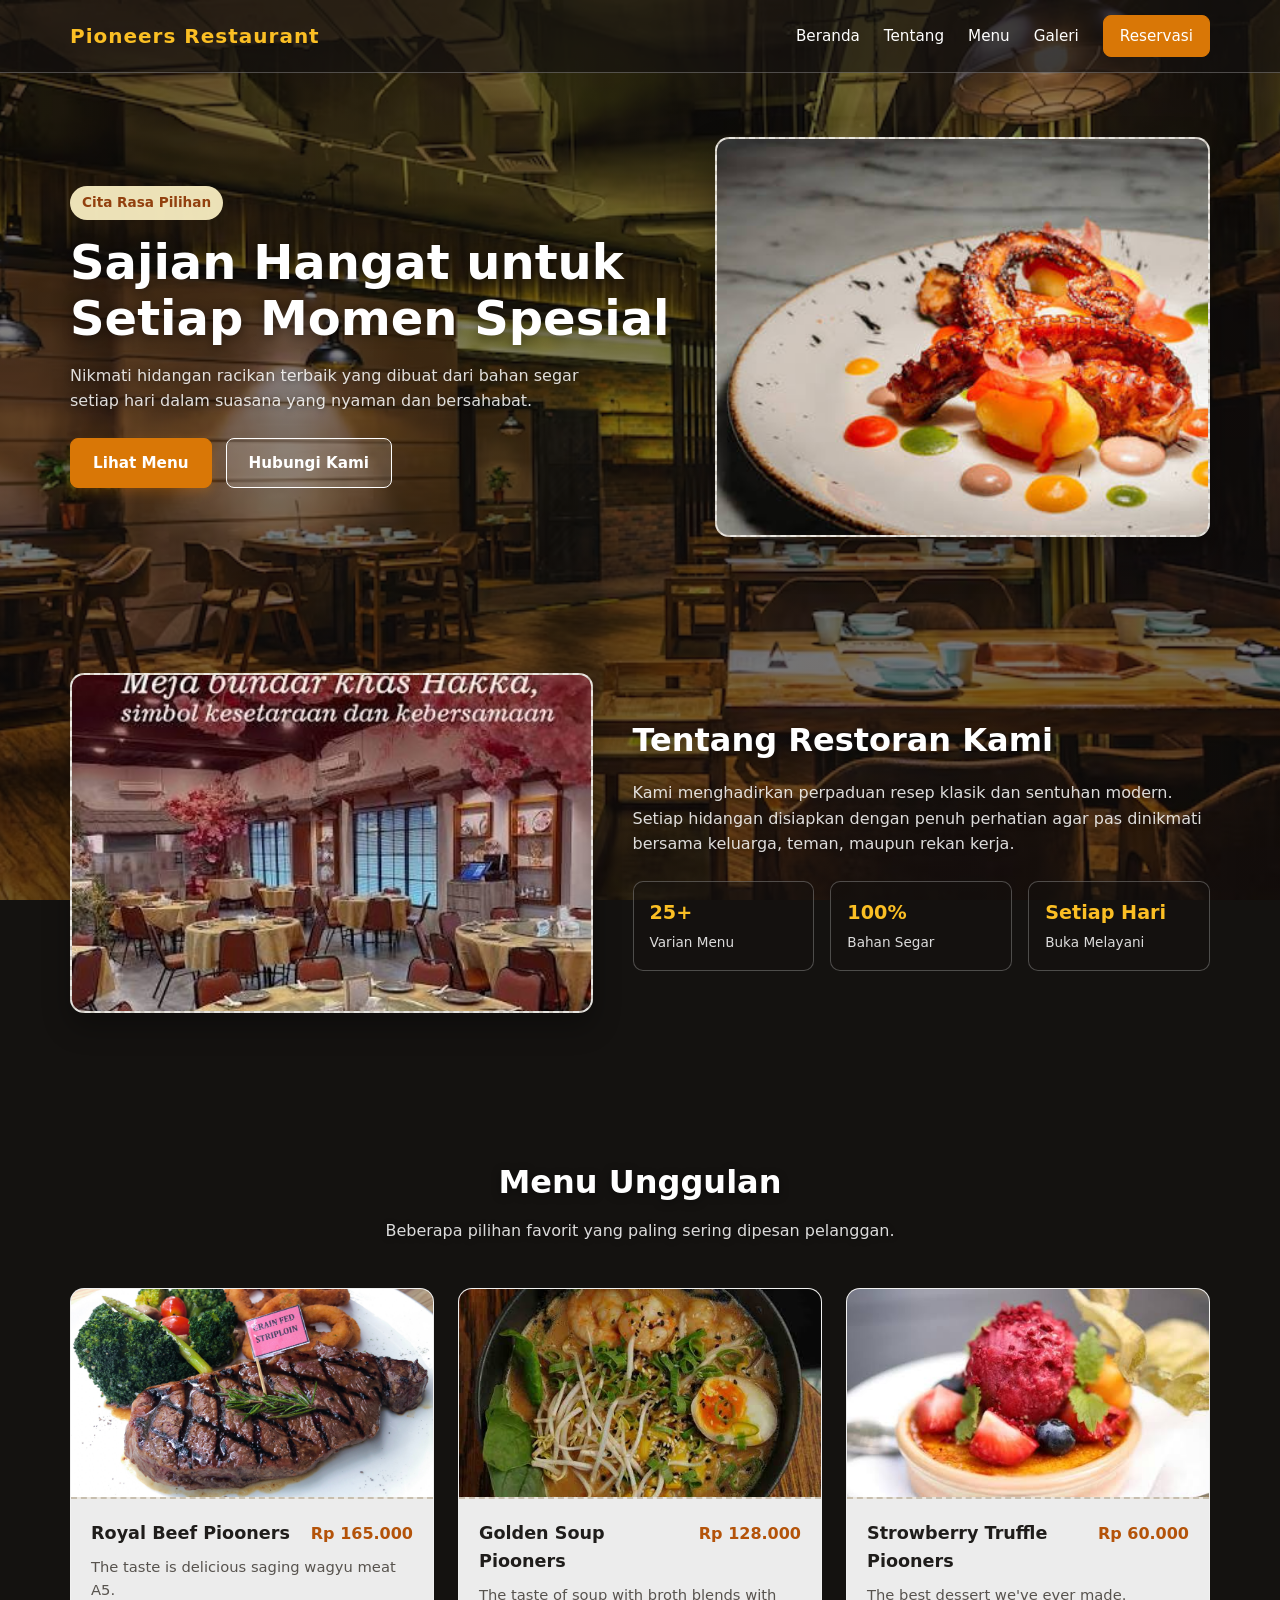
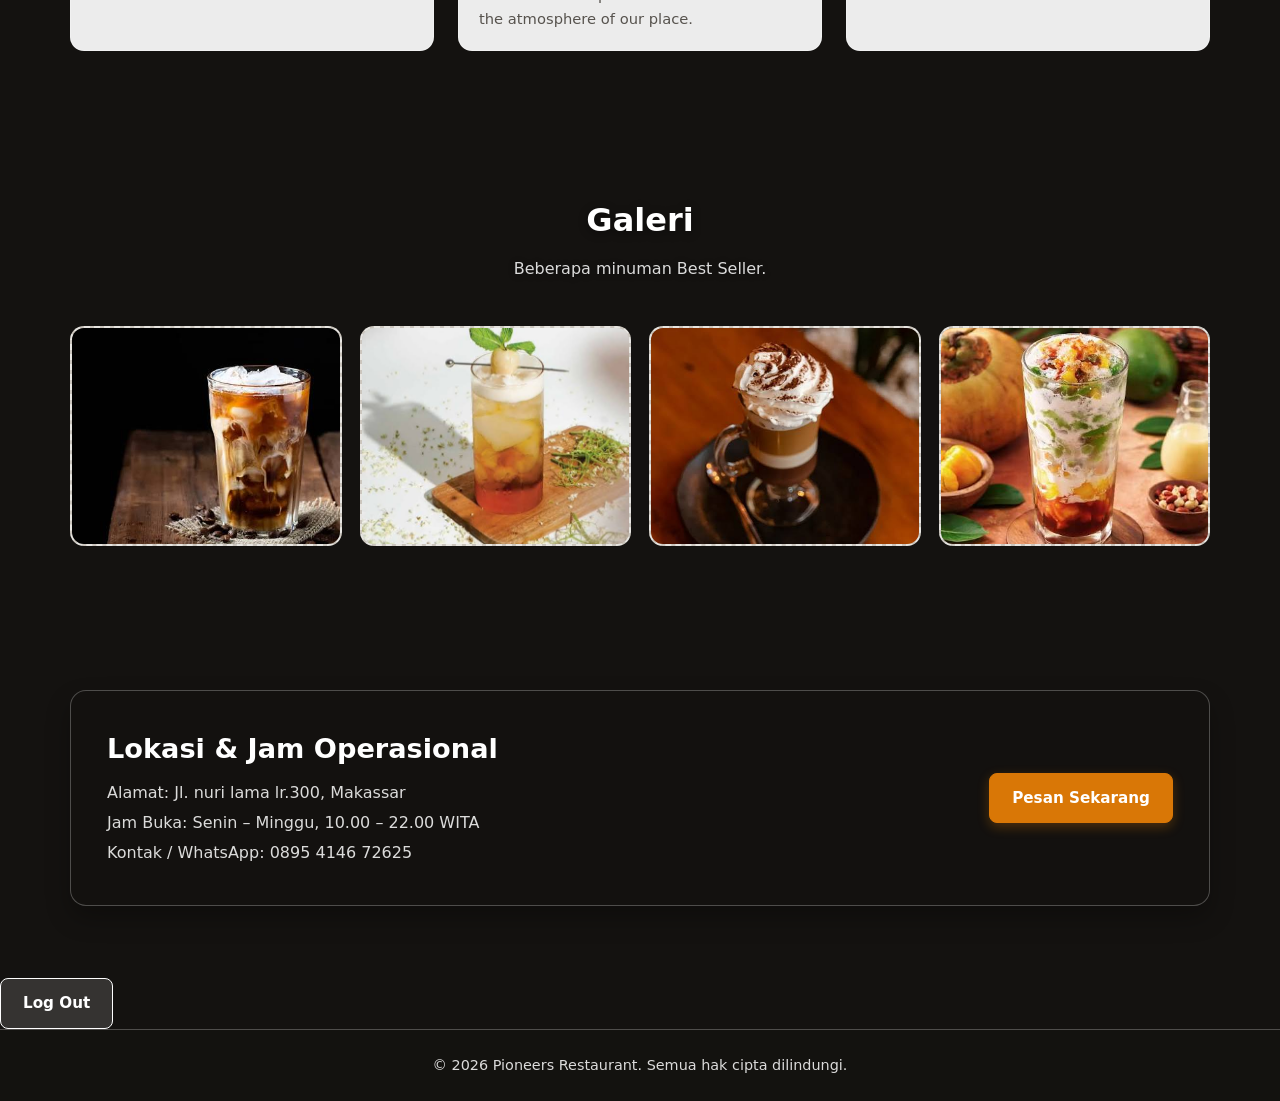
<file: beranda.html>
<!DOCTYPE html>
<html lang="id">
<head>
  <meta charset="UTF-8" />
  <meta name="viewport" content="width=device-width, initial-scale=1.0" />
  <title>Beranda Restoran</title>
  <link rel="stylesheet" href="beranda.css" />
</head>
<body>

  <!-- Navbar -->
  <header class="navbar">
    <div class="container nav-wrapper">
      <a href="#" class="logo">Pioneers Restaurant</a>
      <nav class="nav-links">
        <a href="#beranda">Beranda</a>
        <a href="#tentang">Tentang</a>
        <a href="#menu">Menu</a>
        <a href="#galeri">Galeri</a>
        <a href="#kontak" class="btn-nav">Reservasi</a>
      </nav>
    </div>
  </header>

  <!-- Hero Section -->
  <section id="beranda" class="hero">
    <div class="container hero-grid">
      <div class="hero-text">
        <span class="badge">Cita Rasa Pilihan</span>
        <h1>Sajian Hangat untuk Setiap Momen Spesial</h1>
        <p>
          Nikmati hidangan racikan terbaik yang dibuat dari bahan segar setiap hari
          dalam suasana yang nyaman dan bersahabat.
        </p>
        <div class="hero-actions">
          <a href="#menu" class="btn-primary">Lihat Menu</a>
          <a href="#kontak" class="btn-outline">Hubungi Kami</a>
        </div>
      </div>

      <!-- Foto Hero Kosong (Silakan isi src) -->
      <div class="hero-photo photo-slot">
        <img src="images.jfif" alt="Foto utama restoran atau hidangan unggulan" />
        <span class="photo-label">Slot Foto Hero (Kosong)</span>
      </div>
    </div>
  </section>

  <!-- Tentang Kami -->
  <section id="tentang" class="section about">
    <div class="container about-grid">
      <!-- Foto Tentang Kosong (Silakan isi src) -->
      <div class="about-photo photo-slot">
        <img src="filosifi.jfif" alt="Foto suasana interior restoran atau dapur" />
        <span class="photo-label">Slot Foto Suasana Resto (Kosong)</span>
      </div>

      <div class="about-text">
        <h2>Tentang Restoran Kami</h2>
        <p>
          Kami menghadirkan perpaduan resep klasik dan sentuhan modern. Setiap
          hidangan disiapkan dengan penuh perhatian agar pas dinikmati bersama
          keluarga, teman, maupun rekan kerja.
        </p>
        <div class="stats">
          <div class="stat-item">
            <strong>25+</strong>
            <span>Varian Menu</span>
          </div>
          <div class="stat-item">
            <strong>100%</strong>
            <span>Bahan Segar</span>
          </div>
          <div class="stat-item">
            <strong>Setiap Hari</strong>
            <span>Buka Melayani</span>
          </div>
        </div>
      </div>
    </div>
  </section>

  <!-- Menu Unggulan -->
  <section id="menu" class="section menu">
    <div class="container">
      <div class="section-header">
        <h2>Menu Unggulan</h2>
        <p>Beberapa pilihan favorit yang paling sering dipesan pelanggan.</p>
      </div>
 
      <div class="menu-grid">
        <!-- Menu 1 -->
        <article class="menu-card">
          <div class="menu-photo photo-slot">
            <img src="foto1.jpg" alt="Foto Menu 1" />
            <span class="photo-label">Foto Menu 1</span>
          </div>
          <div class="menu-body">
            <div class="menu-top">
              <h3>Royal Beef Piooners</h3>
              <span class="price">Rp 165.000</span>
            </div>
            <p>The taste is delicious saging wagyu meat A5.</p>
          </div>
        </article>

        <!-- Menu 2 -->
        <article class="menu-card">
          <div class="menu-photo photo-slot">
            <img src="foto2.jfif" alt="Foto Menu 2" />
            <span class="photo-label">Foto Menu 2</span>
          </div>
          <div class="menu-body">
            <div class="menu-top">
              <h3>Golden Soup Piooners</h3>
              <span class="price">Rp 128.000</span>
            </div>
            <p>The taste of soup with broth blends with the atmosphere of our place.</p>
          </div>
        </article>

        <!-- Menu 3 -->
        <article class="menu-card">
          <div class="menu-photo photo-slot">
            <img src="foto3.jfif" alt="Foto Menu 3" />
            <span class="photo-label">Foto Menu 3</span>
          </div>
          <div class="menu-body">
            <div class="menu-top">
              <h3>Strowberry Truffle Piooners</h3>
              <span class="price">Rp 60.000</span>
            </div>
            <p>The best dessert we've ever made.</p>
          </div>
        </article>
      </div>
    </div>
  </section>

  <!-- Galeri Foto -->
  <section id="galeri" class="section gallery">
    <div class="container">
      <div class="section-header">
        <h2>Galeri</h2>
        <p>Beberapa minuman Best Seller.</p>
      </div>

      <div class="gallery-grid">
        <div class="gallery-item photo-slot">
          <img src="minuman1.jfif" alt="Galeri Foto 1" />
          <span class="photo-label">Galeri 1</span>
        </div>
        <div class="gallery-item photo-slot">
          <img src="minuman2.jfif" alt="Galeri Foto 2" />
          <span class="photo-label">Galeri 2</span>
        </div>
        <div class="gallery-item photo-slot">
          <img src="minuman3.jfif" alt="Galeri Foto 3" />
          <span class="photo-label">Galeri 3</span>
        </div>
        <div class="gallery-item photo-slot">
          <img src="minuman4.jfif" alt="Galeri Foto 4" />
          <span class="photo-label">Galeri 4</span>
        </div>
      </div>
    </div>
  </section>

  <!-- Lokasi & Jam Buka -->
  <section id="kontak" class="section info">
    <div class="container info-box">
      <div>
        <h2>Lokasi & Jam Operasional</h2>
        <p>Alamat: Jl. nuri lama lr.300, Makassar</p>
        <p>Jam Buka: Senin – Minggu, 10.00 – 22.00 WITA</p>
        <p>Kontak / WhatsApp: 0895 4146 72625</p>
      </div>
      <a href="order.html" class="btn-primary">Pesan Sekarang</a>
    </div>
    
  </section>
<a href="index.html" class="btn-outline">Log Out</a>
  <!-- Footer -->
  <footer class="footer">
    <div class="container footer-content">
      <p>&copy; 2026 Pioneers Restaurant. Semua hak cipta dilindungi.</p>
    </div>
  </footer>
<script>
  const semuaTombol = document.querySelectorAll(".btn-primary, .btn-outline, .btn-nav");

  semuaTombol.forEach((tombol) => {
    tombol.addEventListener("click", () => {
      // Hapus warna aktif dari semua tombol terlebih dahulu
      semuaTombol.forEach((t) => t.classList.remove("terpilih"));

      // Pindahkan warna aktif ke tombol yang baru saja dipencet
      tombol.classList.add("terpilih");
    });
  });
</script>
</body>
</html>
</file>
<file: beranda.css>
/* Reset & Dasar */
* {
  margin: 0;
  padding: 0;
  box-sizing: border-box;
}

:root {
  --bg-card: rgba(255, 255, 255, 0.92);
  --text-light: #ffffff;
  --text-light-muted: rgba(255, 255, 255, 0.85);
  --text-dark: #1f1d1b;
  --text-muted: #57534e;
  --accent: #d97706;
  --accent-dark: #b45309;
  --border: rgba(255, 255, 255, 0.25);
  --slot-bg: rgba(236, 230, 220, 0.85);
}

html {
  scroll-behavior: smooth;
}

body {
  position: relative;
  font-family: system-ui, -apple-system, BlinkMacSystemFont, "Segoe UI", Roboto, sans-serif;
  background-color: #141210;
  background-image:
    linear-gradient(rgba(15, 13, 11, 0.45), rgba(15, 13, 11, 0.6)),
    url("berandafoto.avif"); /* Ganti dengan nama file fotomu */
  background-size: cover;
  background-position: center;
  background-attachment: fixed;
  background-repeat: no-repeat;
  color: var(--text-light);
  line-height: 1.6;
  overflow-x: hidden;
  animation: masukLatarFoto 1s cubic-bezier(0.22, 1, 0.36, 1) both;
}

img {
  display: block;
  width: 100%;
  height: 100%;
  object-fit: cover;
  transition: transform 0.45s cubic-bezier(0.22, 1, 0.36, 1);
}

a {
  text-decoration: none;
  color: inherit;
}

.container {
  width: 90%;
  max-width: 1140px;
  margin: 0 auto;
}

/* Keyframes Animasi */
@keyframes masukLatarFoto {
  0% {
    opacity: 0.35;
  }
  100% {
    opacity: 1;
  }
}

@keyframes naikHalus {
  0% {
    opacity: 0;
    transform: translateY(28px);
  }
  100% {
    opacity: 1;
    transform: translateY(0);
  }
}

@keyframes mengambangPelan {
  0%, 100% {
    transform: translateY(0px);
  }
  50% {
    transform: translateY(-6px);
  }
}

/* Slot Foto Kosong (Placeholder) */
.photo-slot {
  position: relative;
  background-color: var(--slot-bg);
  border: 2px dashed rgba(255, 255, 255, 0.55);
  border-radius: 14px;
  overflow: hidden;
  display: flex;
  align-items: center;
  justify-content: center;
}

.photo-slot img[src=""] + .photo-label,
.photo-slot img:not([src=""]) {
  opacity: 1;
}

.photo-slot img[src=""] {
  opacity: 0;
}

.photo-label {
  position: absolute;
  font-size: 0.9rem;
  font-weight: 600;
  color: var(--text-muted);
  pointer-events: none;
  text-align: center;
  padding: 0 12px;
}

.photo-slot:has(img[src]:not([src=""])) .photo-label {
  display: none;
}

/* Dasar Tombol + Transisi Warna & Animasi */
.btn-primary,
.btn-outline,
.btn-nav {
  display: inline-block;
  padding: 12px 22px;
  border-radius: 8px;
  font-weight: 600;
  font-size: 0.95rem;
  cursor: pointer;
  transition: transform 0.16s ease, background-color 0.25s ease, color 0.25s ease, box-shadow 0.22s ease, border-color 0.22s ease;
}

.btn-primary {
  background-color: var(--accent);
  color: #fff;
  border: 1.5px solid var(--accent);
  box-shadow: 0 4px 12px rgba(217, 119, 6, 0.3);
}

.btn-primary:hover {
  background-color: var(--accent-dark);
  border-color: var(--accent-dark);
  transform: translateY(-2px);
  box-shadow: 0 8px 18px rgba(217, 119, 6, 0.4);
}

.btn-outline {
  background-color: rgba(255, 255, 255, 0.14);
  border: 1.5px solid #ffffff;
  color: #ffffff;
}

.btn-outline:hover {
  background-color: #ffffff;
  color: var(--text-dark);
  transform: translateY(-2px);
}

.btn-primary:active,
.btn-outline:active,
.btn-nav:active {
  transform: scale(0.94);
  box-shadow: 0 2px 5px rgba(0, 0, 0, 0.25);
}

.btn-primary.terpilih,
.btn-outline.terpilih,
.btn-nav.terpilih {
  background-color: #15803d;
  color: #fff;
  border-color: #15803d;
  box-shadow: 0 4px 14px rgba(21, 128, 61, 0.35);
}

/* Navbar */
.navbar {
  position: sticky;
  top: 0;
  z-index: 100;
  background-color: rgba(20, 18, 16, 0.65);
  backdrop-filter: blur(10px);
  border-bottom: 1px solid var(--border);
}

.nav-wrapper {
  display: flex;
  align-items: center;
  justify-content: space-between;
  height: 72px;
}

.logo {
  font-size: 1.25rem;
  font-weight: 800;
  letter-spacing: 1px;
  color: #fbbf24;
  transition: transform 0.25s ease;
}

.logo:hover {
  transform: scale(1.03);
}

.nav-links {
  display: flex;
  align-items: center;
  gap: 24px;
}

.nav-links a {
  position: relative;
  font-size: 0.95rem;
  font-weight: 500;
  color: #ffffff;
  transition: color 0.2s ease;
}

.nav-links a:not(.btn-nav)::after {
  content: "";
  position: absolute;
  left: 0;
  bottom: -4px;
  width: 0;
  height: 2px;
  background-color: #fbbf24;
  transition: width 0.25s ease;
}

.nav-links a:not(.btn-nav):hover::after {
  width: 100%;
}

.nav-links a:hover {
  color: #fbbf24;
}

.btn-nav {
  padding: 8px 16px;
  background-color: var(--accent);
  color: #fff !important;
  border: 1.5px solid var(--accent);
}

.btn-nav:hover {
  background-color: var(--accent-dark);
  border-color: var(--accent-dark);
  transform: translateY(-2px);
}

/* Hero */
.hero {
  padding: 64px 0;
  background: transparent;
  animation: naikHalus 0.8s cubic-bezier(0.22, 1, 0.36, 1) both;
}

.hero-grid {
  display: grid;
  grid-template-columns: 1.1fr 0.9fr;
  gap: 40px;
  align-items: center;
}

.badge {
  display: inline-block;
  background-color: rgba(254, 243, 199, 0.92);
  color: #92400e;
  font-weight: 600;
  font-size: 0.85rem;
  padding: 6px 12px;
  border-radius: 999px;
  margin-bottom: 14px;
}

.hero-text h1 {
  font-size: clamp(2rem, 4vw, 3rem);
  line-height: 1.18;
  margin-bottom: 16px;
  color: #ffffff;
  text-shadow: 0 2px 12px rgba(0, 0, 0, 0.45);
}

.hero-text p {
  color: var(--text-light-muted);
  margin-bottom: 24px;
  max-width: 520px;
  text-shadow: 0 1px 6px rgba(0, 0, 0, 0.45);
}

.hero-actions {
  display: flex;
  gap: 14px;
  flex-wrap: wrap;
}

.hero-photo {
  height: 400px;
  animation: mengambangPelan 5s ease-in-out infinite;
  box-shadow: 0 18px 35px rgba(0, 0, 0, 0.35);
}

/* Section Umum */
.section {
  padding: 72px 0;
  background: transparent;
}

.section-header {
  text-align: center;
  max-width: 560px;
  margin: 0 auto 44px;
  animation: naikHalus 0.75s cubic-bezier(0.22, 1, 0.36, 1) both;
}

.section-header h2 {
  font-size: 2rem;
  margin-bottom: 10px;
  color: #ffffff;
  text-shadow: 0 2px 10px rgba(0, 0, 0, 0.45);
}

.section-header p {
  color: var(--text-light-muted);
  text-shadow: 0 1px 6px rgba(0, 0, 0, 0.45);
}

/* Tentang */
.about {
  background: transparent;
}

.about-grid {
  display: grid;
  grid-template-columns: 0.95fr 1.05fr;
  gap: 40px;
  align-items: center;
}

.about-photo {
  height: 340px;
  box-shadow: 0 14px 28px rgba(0, 0, 0, 0.3);
}

.about-text h2 {
  font-size: 2rem;
  margin-bottom: 14px;
  color: #ffffff;
  text-shadow: 0 2px 10px rgba(0, 0, 0, 0.45);
}

.about-text p {
  color: var(--text-light-muted);
  margin-bottom: 24px;
  text-shadow: 0 1px 6px rgba(0, 0, 0, 0.45);
}

.stats {
  display: grid;
  grid-template-columns: repeat(3, 1fr);
  gap: 16px;
}

.stat-item {
  background-color: rgba(20, 18, 16, 0.55);
  backdrop-filter: blur(8px);
  border: 1px solid var(--border);
  border-radius: 10px;
  padding: 16px;
  transition: transform 0.25s ease, box-shadow 0.25s ease;
}

.stat-item:hover {
  transform: translateY(-4px);
  box-shadow: 0 10px 20px rgba(0, 0, 0, 0.25);
}

.stat-item strong {
  display: block;
  font-size: 1.2rem;
  color: #fbbf24;
}

.stat-item span {
  font-size: 0.85rem;
  color: var(--text-light-muted);
}

/* Menu */
.menu {
  background: transparent;
}

.menu-grid {
  display: grid;
  grid-template-columns: repeat(3, 1fr);
  gap: 24px;
}

.menu-card {
  background-color: var(--bg-card);
  color: var(--text-dark);
  border: 1px solid var(--border);
  border-radius: 14px;
  overflow: hidden;
  animation: naikHalus 0.8s cubic-bezier(0.22, 1, 0.36, 1) both;
  transition: transform 0.28s ease, box-shadow 0.28s ease;
}

.menu-card:nth-child(2) {
  animation-delay: 0.12s;
}

.menu-card:nth-child(3) {
  animation-delay: 0.24s;
}

.menu-card:hover {
  transform: translateY(-8px);
  box-shadow: 0 18px 32px rgba(0, 0, 0, 0.35);
}

.menu-card:hover .menu-photo img {
  transform: scale(1.07);
}

.menu-photo {
  height: 210px;
  border: none;
  border-radius: 0;
  border-bottom: 2px dashed #c7beae;
}

.menu-body {
  padding: 20px;
}

.menu-top {
  display: flex;
  justify-content: space-between;
  align-items: baseline;
  gap: 10px;
  margin-bottom: 8px;
}

.menu-top h3 {
  font-size: 1.1rem;
  color: var(--text-dark);
}

.price {
  font-weight: 700;
  color: var(--accent-dark);
  white-space: nowrap;
}

.menu-body p {
  font-size: 0.92rem;
  color: var(--text-muted);
}

/* Galeri */
.gallery {
  background: transparent;
}

.gallery-grid {
  display: grid;
  grid-template-columns: repeat(4, 1fr);
  gap: 18px;
}

.gallery-item {
  height: 220px;
  animation: naikHalus 0.8s cubic-bezier(0.22, 1, 0.36, 1) both;
  transition: transform 0.28s ease, box-shadow 0.28s ease;
}

.gallery-item:nth-child(2) {
  animation-delay: 0.1s;
}

.gallery-item:nth-child(3) {
  animation-delay: 0.2s;
}

.gallery-item:nth-child(4) {
  animation-delay: 0.3s;
}

.gallery-item:hover {
  transform: translateY(-6px);
  box-shadow: 0 14px 26px rgba(0, 0, 0, 0.3);
}

.gallery-item:hover img {
  transform: scale(1.08);
}

/* Info / Lokasi */
.info {
  background: transparent;
}

.info-box {
  background-color: rgba(20, 18, 16, 0.62);
  backdrop-filter: blur(10px);
  border: 1px solid var(--border);
  border-radius: 16px;
  padding: 36px;
  display: flex;
  justify-content: space-between;
  align-items: center;
  gap: 24px;
  flex-wrap: wrap;
  box-shadow: 0 12px 24px rgba(0, 0, 0, 0.28);
}

.info-box h2 {
  font-size: 1.7rem;
  margin-bottom: 10px;
  color: #ffffff;
}

.info-box p {
  color: var(--text-light-muted);
  margin-bottom: 4px;
}

/* Footer */
.footer {
  background-color: rgba(20, 18, 16, 0.72);
  backdrop-filter: blur(8px);
  border-top: 1px solid var(--border);
  padding: 24px 0;
  text-align: center;
  font-size: 0.9rem;
  color: var(--text-light-muted);
}

/* Responsif */
@media (max-width: 900px) {
  .hero-grid,
  .about-grid,
  .menu-grid {
    grid-template-columns: 1fr;
  }

  .gallery-grid {
    grid-template-columns: repeat(2, 1fr);
  }

  .hero-photo {
    order: -1;
    height: 280px;
  }
}

@media (max-width: 600px) {
  .nav-links {
    gap: 12px;
    font-size: 0.85rem;
  }

  .nav-links a:not(.btn-nav) {
    display: none;
  }

  .stats,
  .gallery-grid {
    grid-template-columns: 1fr;
  }
}
</file>
